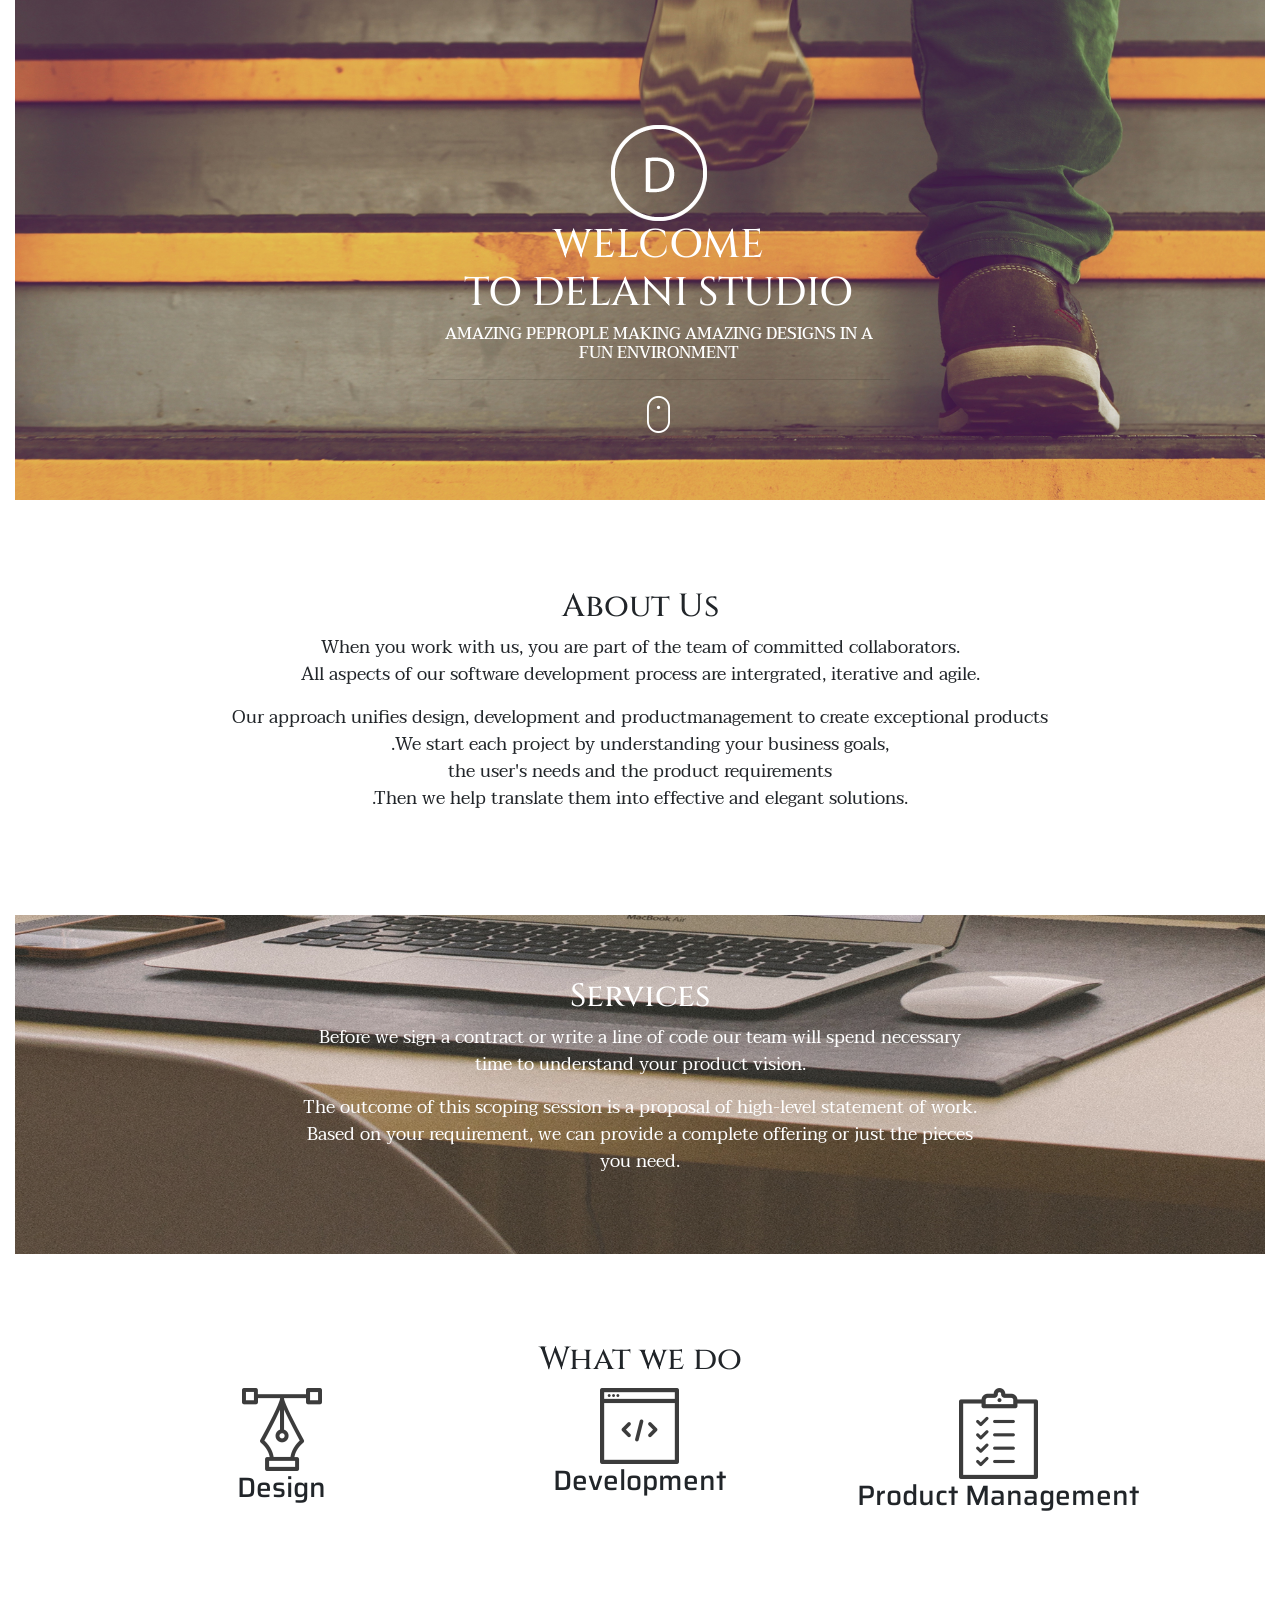
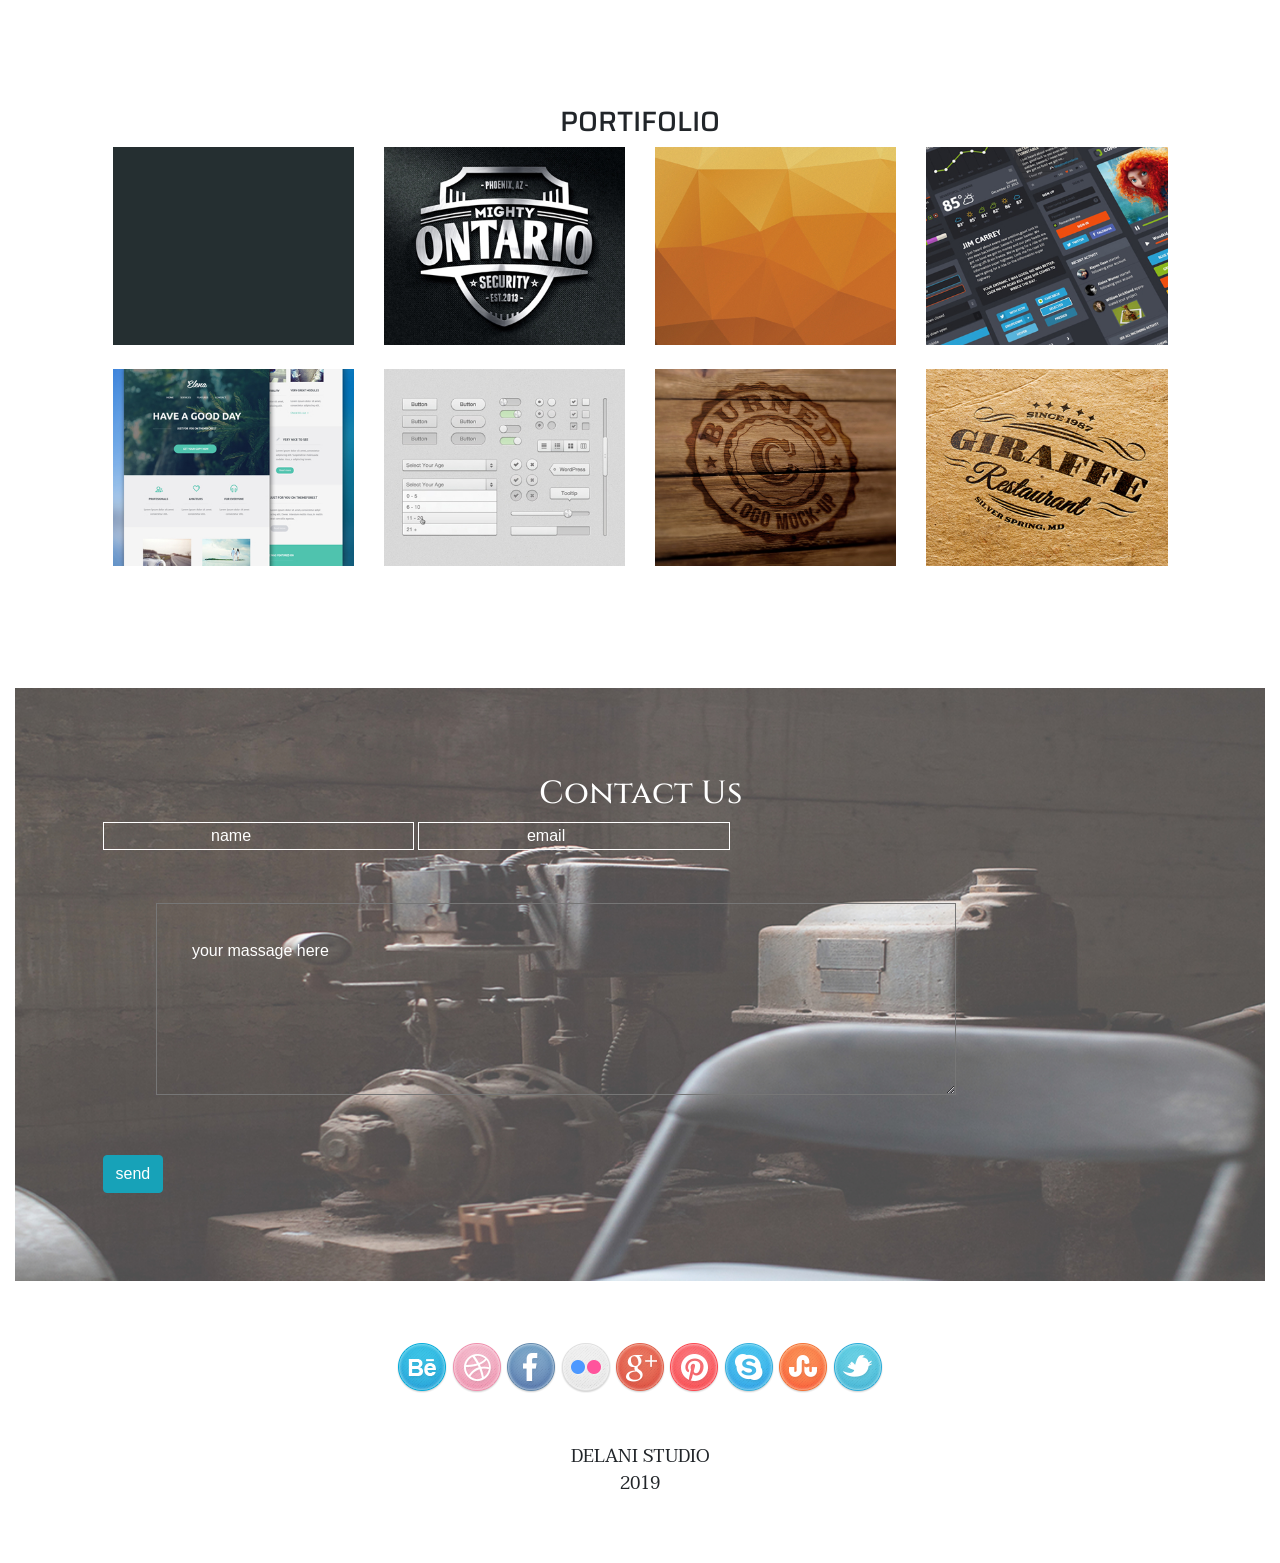
<file: index.html>
<!DOCTYPE html>
<html>

<head>
  <meta charset="utf-8" />
  <meta http-equiv="X-UA-Compatible" content="IE=edge">
  <title>Page Title</title>
  <meta name="viewport" content="width=device-width, initial-scale=1">
  <link rel="stylesheet" type="text/css" media="screen" href="css/styles.css" />
  <link rel="stylesheet" type="text/css" href="css/bootstrap.css">
  <link href="https://fonts.googleapis.com/css?family=Cinzel|Old+Standard+TT|Saira|Taviraj&display=swap"
    rel="stylesheet">
  <script src="https://code.jquery.com/jquery-3.4.1.js" integrity="sha256-WpOohJOqMqqyKL9FccASB9O0KwACQJpFTUBLTYOVvVU="
    crossorigin="anonymous"></script>
</head>

<body>
  <div class="container-fluid">


    <div id="home">
      <div class="landing">

        <img src="./images/logo.png">

        <h1>WELCOME<br>TO DELANI STUDIO</h1>
        <h6>AMAZING PEPROPLE MAKING AMAZING DESIGNS IN A FUN ENVIRONMENT</h6>
        <hr>
        <a href="#about"><img src="./images/mouse_click.png"></a>

      </div>
    </div>
    <div id="about">
      <h2>About Us</h2>
      <p>When you work with us, you are part of the team of committed collaborators.<br>All aspects of our
        software development process are intergrated, iterative and agile.</p>
      <p>Our approach unifies design, development and productmanagement to create exceptional products<br> .We
        start each project by understanding your business goals,<br>the user's needs and the product
        requirements<br>.Then we help translate them into effective and elegant solutions.</p>
    </div>
    <div id="services">
      <h2>Services</h2>
      <P>Before we sign a contract or write a line of code our team will spend necessary<br>time to understand
        your product vision.</p>
      <p>The outcome of this scoping session is a proposal of high-level statement of work.<br> Based on your
        requirement, we can provide a complete offering or just the pieces<br>you need.</P>
    </div>
    <div id="what-we-do">
      <h2>What we do</h2>

      <div class="we-do">

        <div class="col-md-4">


          <img src="./images/do's/design_icon.png" class="img1">
          <h3 id="h3a">Design</h3>

          <div class="para1">
            <p>Our design practice ofeers full range of services including brand ,interaction and visual
              design
              and user expirience testing.</p>
            <p>Throuhgout your project,our designers create and impliment visual desighn and workflows
              ,solicit
              user feedback adn work with you to make sure what gets built is what is needed.</p>
          </div>
        </div>

        <div class="col-md-4">



          <img src="./images/do's/dev_icon.png" class="img2">
          <h3 id="h3b">Development</h3>

          <div class="para2">
            <p>All engineers fluent in the latest enterprise ,mobile and web developmenttechnologies.
            </p>
            <p>They collaborate with your team to write,and improve code on a daily basis, using
              provenpractice
              such as test-driven development and pair programming.</p>
          </div>

        </div>
        <div class="col-md-4">



          <img src="./images/do's/product_icon.png" class="img3">
          <h3 id="h3c">Product Management</h3>

          <div class="para3">
            <p>Planing and development is interactive.Becouse we are constantly<br> coding adn
              testing the
              products we build are<br>always ready to go live </p>
          </div>

        </div>
      </div>

    </div>
    <div id="portfolio">

      <h3>PORTIFOLIO</h3>
      <div class="row">
        <div class="col-md-3">
          <div class="pic1">
            <img src="./images/portfolio/works1.jpg" alt="Avatar" class="image img-fluid">
            <div class="disc1">
              <div class="prjct">ASAYI</div>
            </div>
          </div>
        </div>
        <div class="col-md-3">
          <div class="pic1">
            <img src="./images/portfolio/works2.jpg" alt="Avatar" class="image img-fluid">
            <div class="disc1">
              <div class="prjct">MIGHTY ONTARIO</div>
            </div>
          </div>
        </div>
        <div class="col-md-3">
          <div class="pic1">
            <img src="./images/portfolio/works3.jpg" alt="Avatar" class="image img-fluid">
            <div class="disc1">
              <div class="prjct">TEMBEA KENYA</div>
            </div>
          </div>
        </div>
        <div class="col-md-3">
          <div class="pic1">
            <img src="./images/portfolio/works4.jpg" alt="Avatar" class="image  img-fluid">
            <div class="disc1">
              <div class="prjct">OBINDI</div>
            </div>
          </div>
        </div>
      </div>
      <br>
      <div class="row">
        <div class="col-md-3">
          <div class="pic1">
            <img src="./images/portfolio/work5.jpg" alt="Avatar" class="image  img-fluid">
            <div class="disc1">
              <div class="prjct">GOOD-DAY</div>
            </div>
          </div>
        </div>
        <div class="col-md-3">
          <div class="pic1">
            <img src="./images/portfolio/work6.jpg" alt="Avatar" class="image img-fluid">
            <div class="disc1">
              <div class="prjct">SCROLLER-BAR</div>
            </div>
          </div>
        </div>
        <div class="col-md-3">
          <div class="pic1">
            <img src="./images/portfolio/work7.jpg" alt="Avatar" class="image img-fluid">
            <div class="disc1">
              <div class="prjct">BURNED</div>
            </div>
          </div>
        </div>
        <div class="col-md-3">
          <div class="pic1">
            <img src="./images/portfolio/work8.jpg" alt="Avatar" class="image  img-fluid">
            <div class="disc1">
              <div class="prjct">GIRAFFE</div>
            </div>
          </div>
        </div>
      </div>
    </div>


    <br>

    <div class="contacts">
      <div class="form">
        <h2>Contact Us</h2>
        <form id="contact">
          <input type="text" name="Name" value="name" placeholder="your name..." required="" id="name">
          <input type="email" name="email" value="email" placeholder="your email addres..." required=""><br>
          <div class="textarea"><textarea rows="5" placeholder="your massage here..."
              required="">your massage here</textarea><br></div>
          <input type="submit" class="btn btn-info" value="send">

        </form>
      </div>
    </div>
    <div class="social-icon">

      <img src="./images/social icon/behance (copy).png">
      <img src="./images/social icon/dribble (copy).png">
      <img src="./images/social icon/facebook.png">
      <img src="./images/social icon/flickr.png">
      <img src="./images/social icon/g_plus (copy).png">
      <img src="./images/social icon/pinterest.png">
      <img src="./images/social icon/skype (copy).png">
      <img src="./images/social icon/stumble_upon.png">
      <img src="./images/social icon/twitter.png">

      <div class="foot">
        <p>DELANI STUDIO
          <br>
          2019
        </p>
      </div>
    </div>

  </div>


  <script src="js/scripts.js"></script>
</body>

</html>
</file>
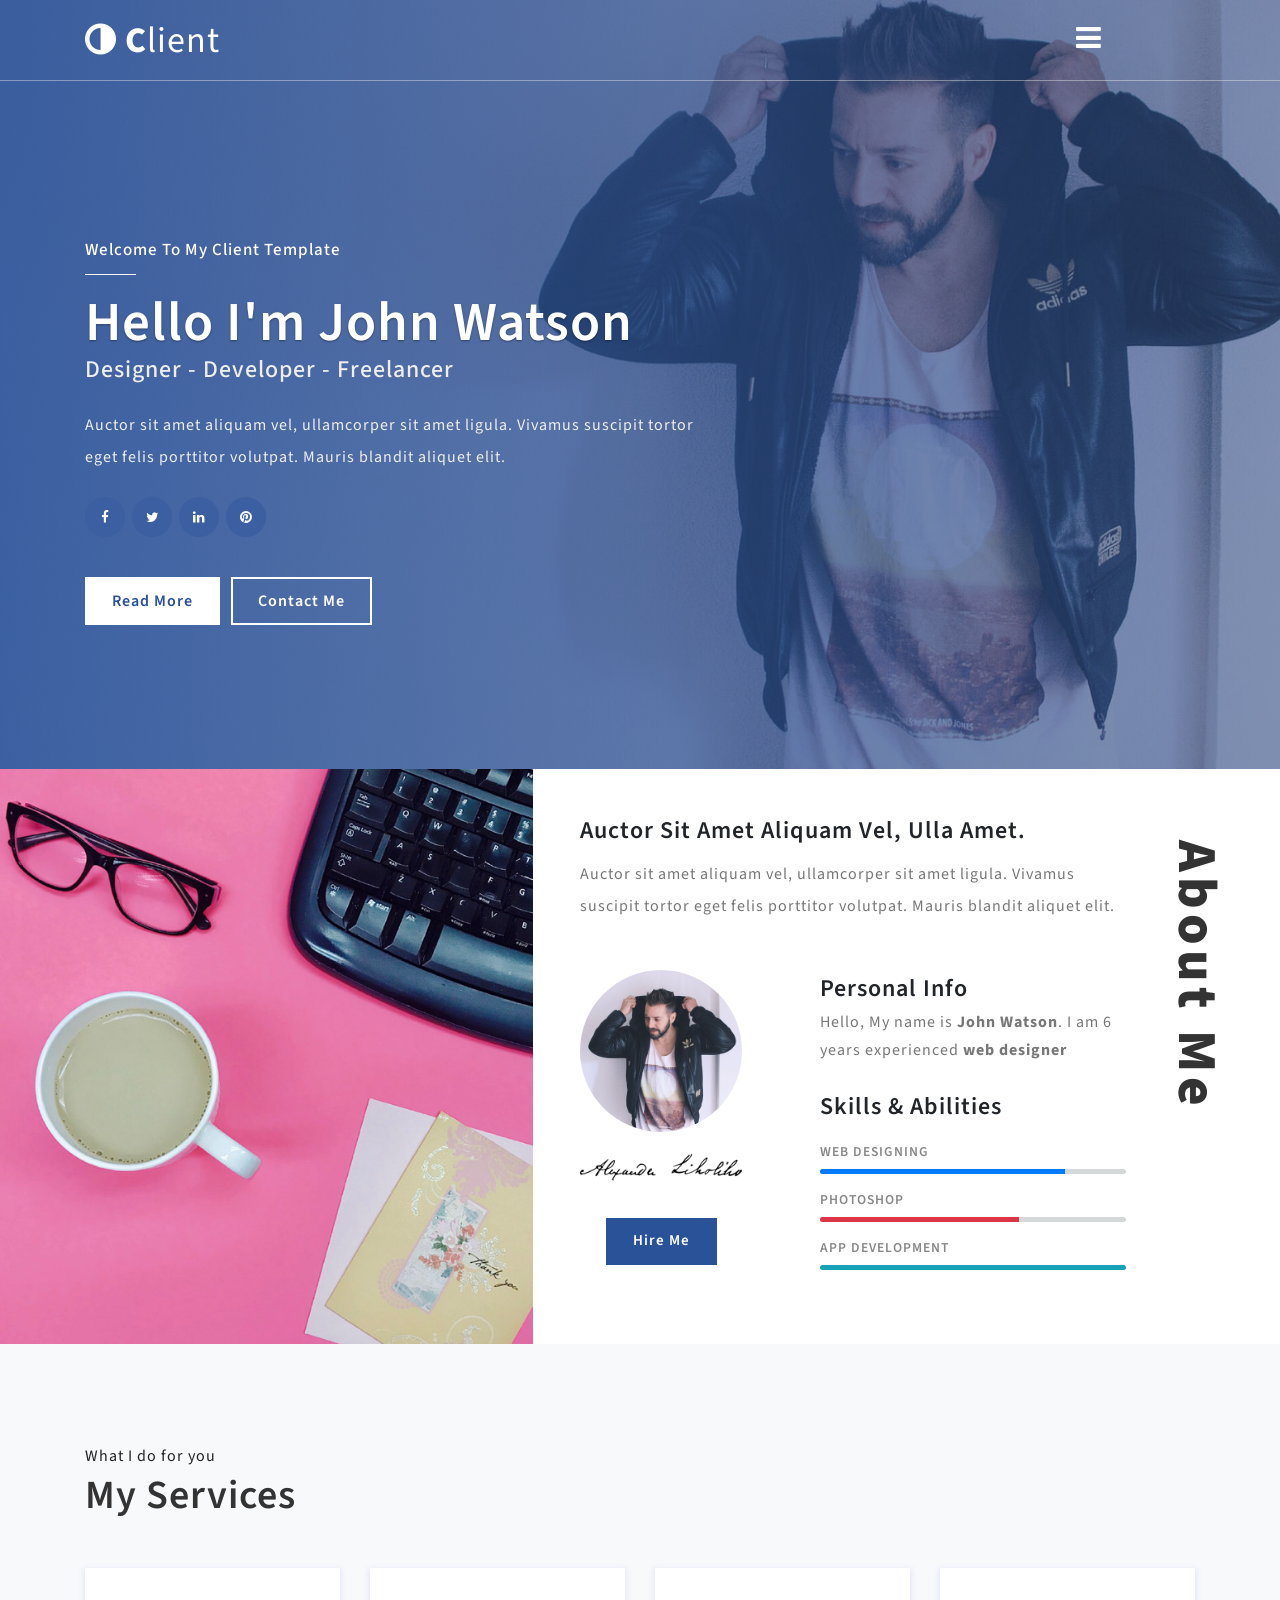
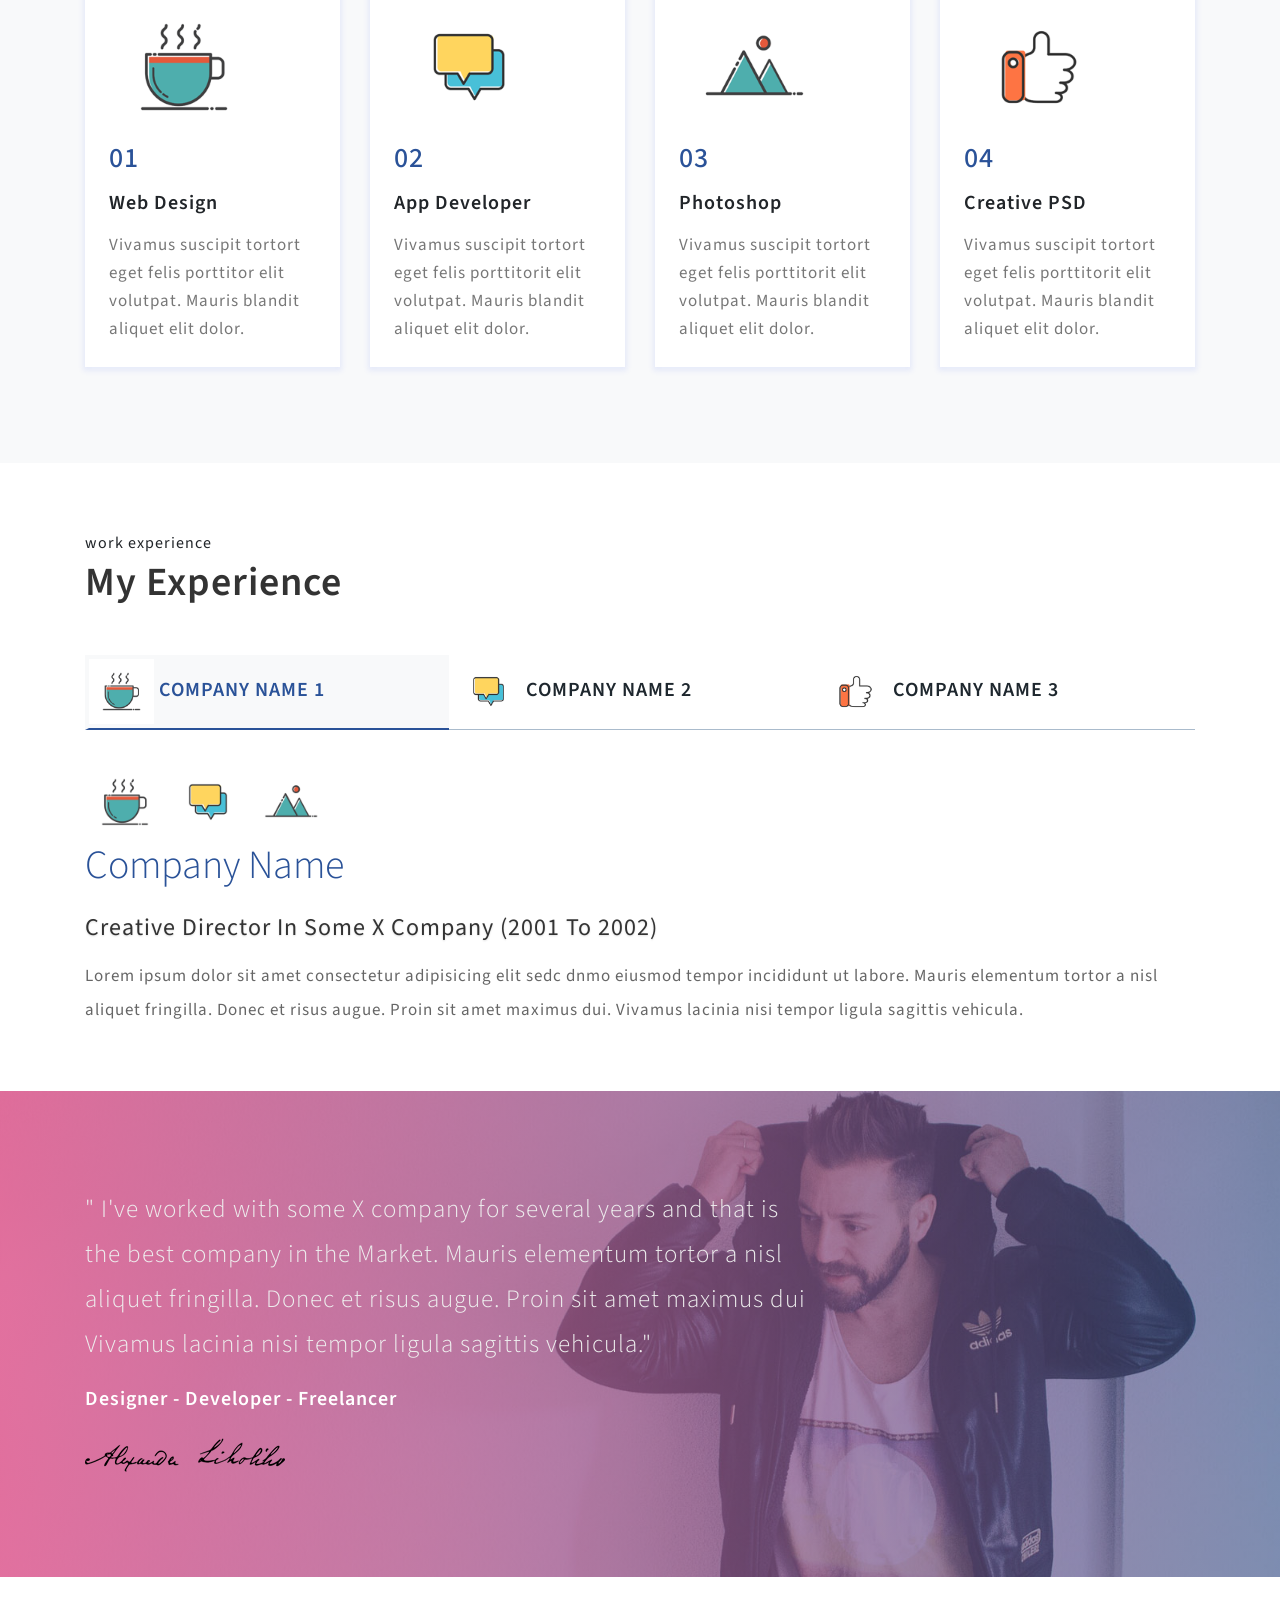
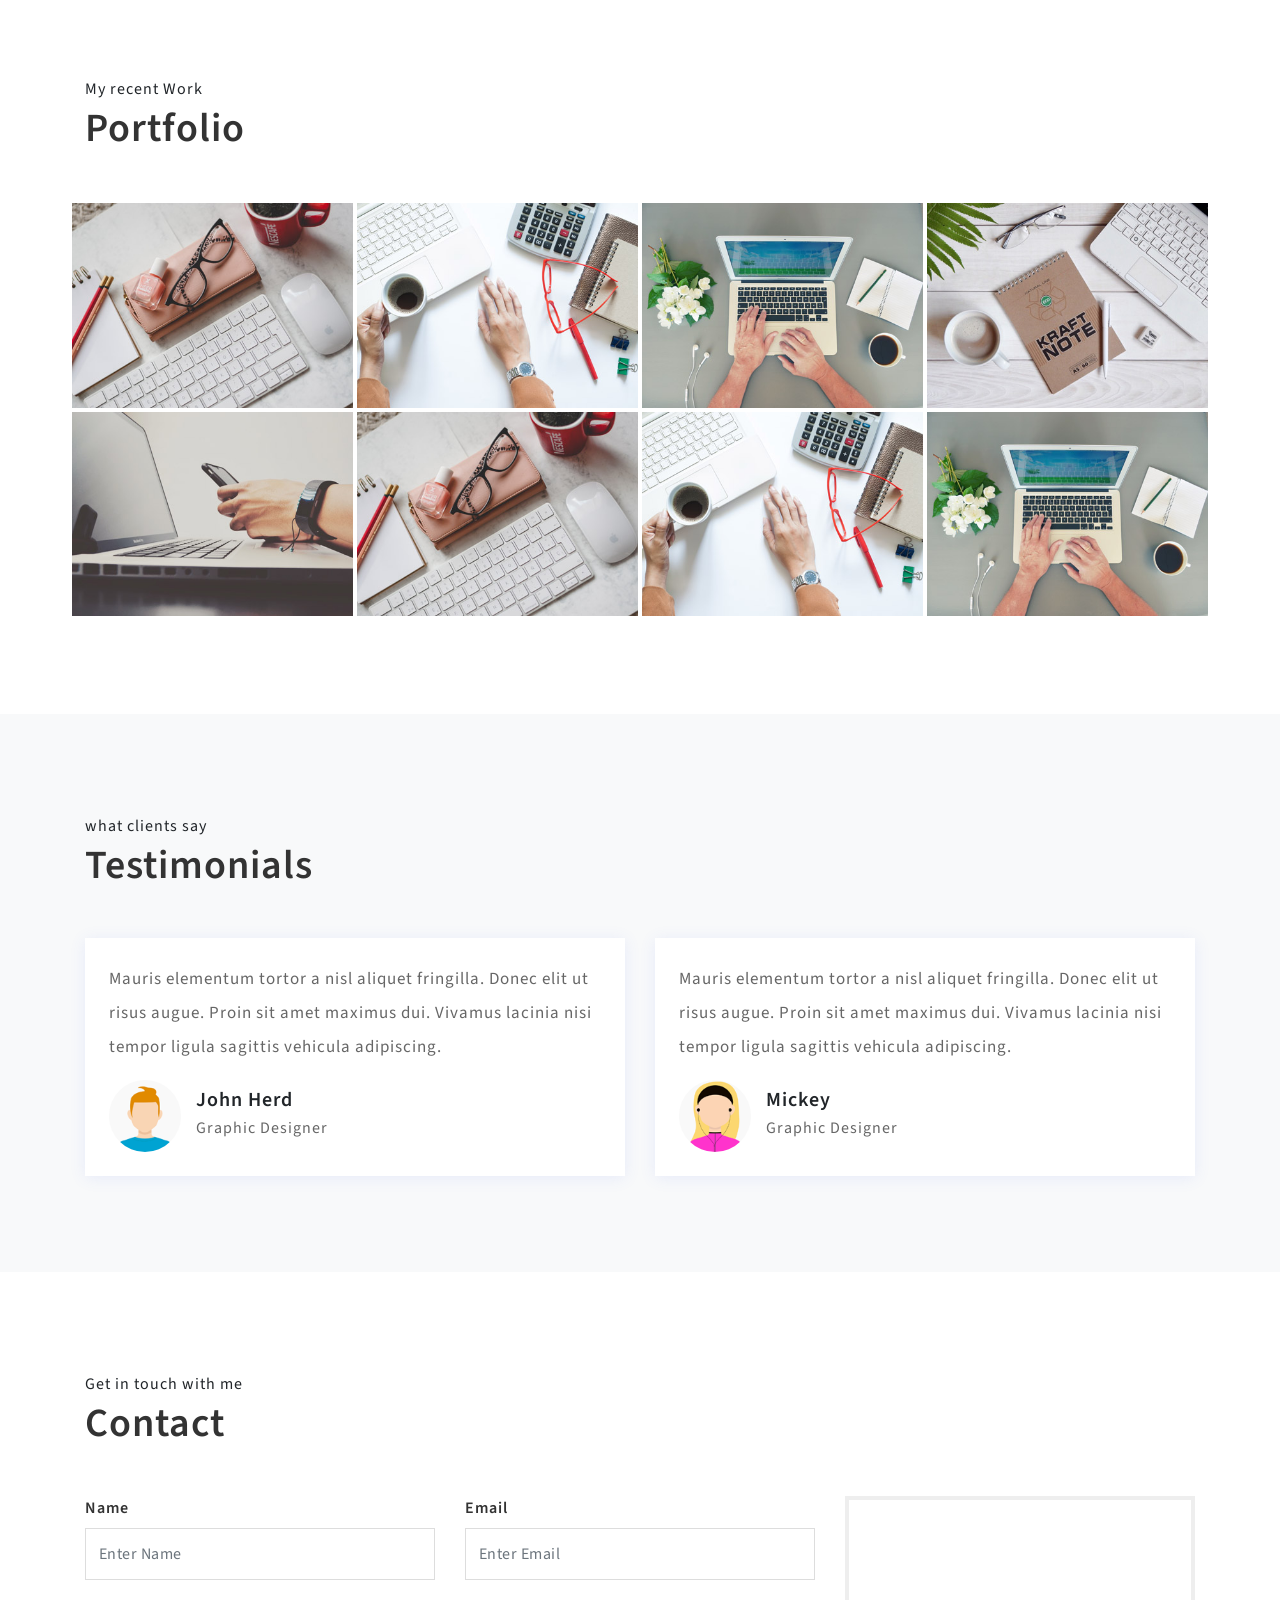
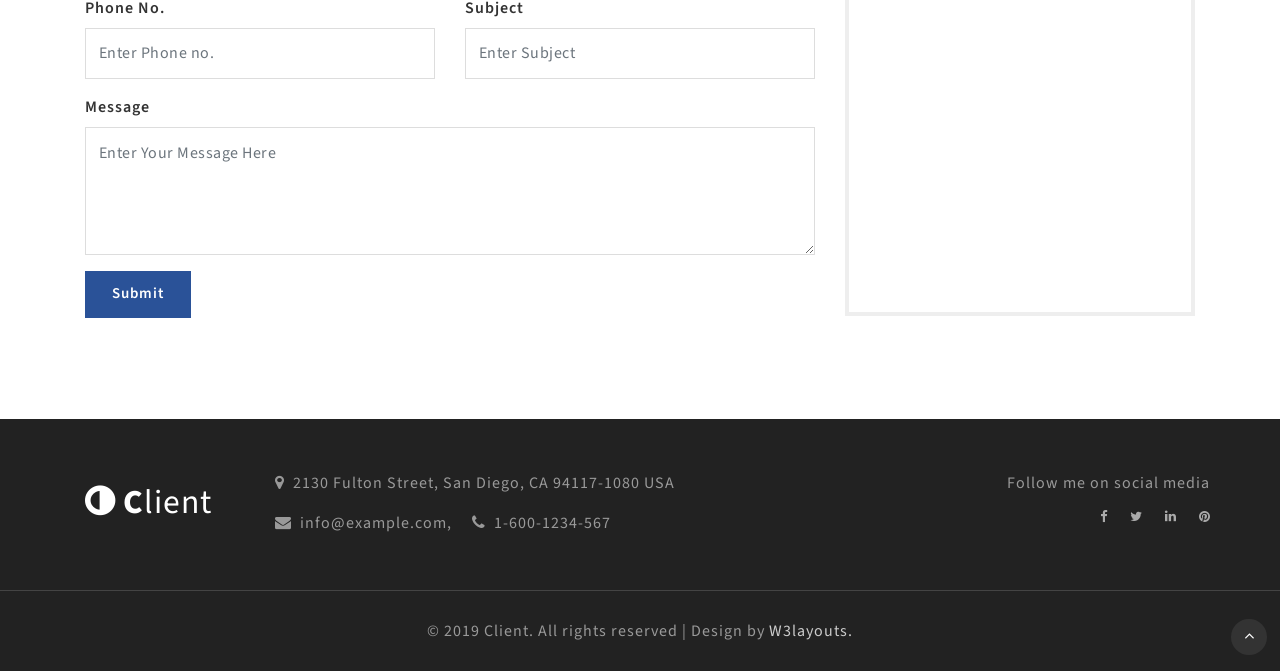
<file: images/social icon/client-web_Free23-03-2019_1616785917/web/index.html>
<!--
author: W3layouts
author URL: http://w3layouts.com
License: Creative Commons Attribution 3.0 Unported
License URL: http://creativecommons.org/licenses/by/3.0/
-->
<!DOCTYPE html>
<html lang="en">
<head>
<title>Client Personal Category Flat Bootstrap Responsive Website Template | Home :: w3layouts</title>
<!-- for-mobile-apps -->
<meta name="viewport" content="width=device-width, initial-scale=1">
<meta http-equiv="Content-Type" content="text/html; charset=utf-8" />
<meta name="keywords" content="Client Responsive web template, Bootstrap Web Templates, Flat Web Templates, Android Compatible web template, 
Smartphone Compatible web template, free webdesigns for Nokia, Samsung, LG, SonyEricsson, Motorola web design" />

    <script>
        addEventListener("load", function () {
            setTimeout(hideURLbar, 0);
        }, false);

        function hideURLbar() {
            window.scrollTo(0, 1);
        }
    </script>
	
	<!-- css files -->
    <link href="css/bootstrap.css" rel='stylesheet' type='text/css' /><!-- bootstrap css -->
    <link href="css/style.css" rel='stylesheet' type='text/css' /><!-- custom css -->
    <link href="css/font-awesome.min.css" rel="stylesheet"><!-- fontawesome css -->
	<!-- //css files -->
	
	<!-- google fonts -->
	<link href="//fonts.googleapis.com/css?family=Source+Sans+Pro:200,200i,300,300i,400,400i,600,600i,700,700i,900,900i&amp;subset=cyrillic,cyrillic-ext,greek,greek-ext,latin-ext,vietnamese" rel="stylesheet">
	<!-- //google fonts -->
	
</head>
<body>

<!-- header -->
<header>
	<nav class="navbar">
		<div class="container">
			<h1 class="wthree-logo">
				<a href="index.html" id="logoLink"><i class="fa fa-adjust"></i> <span>C</span>lient</a>
			</h1>

			<!-- menu -->
			<ul id="menu">
				<li>
					<input id="check02" type="checkbox" name="menu" />
					<label for="check02"><span class="fa fa-bars" aria-hidden="true"></span></label>
					<ul class="submenu">
						<li><a href="index.html" class="active">Home</a></li>
						<li><a href="#about">About Me</a></li>
						<li><a href="#services">Services</a></li>
						<li><a href="#experience">Experience</a></li>
						<li><a href="#portfolio">Portfolio</a></li>
						<li><a href="#testimonials">Testimonials</a></li>
						<li><a href="#contact">Contact Me</a></li>
					</ul>
				</li>
			</ul>
			<!-- //menu -->

		</div>
	</nav>
</header>
<!-- //header -->

<!-- banner -->
<div id="home" class="banner-w3pvt d-flex">
	<div class="container">
		<div class="row">
			<div class="col-lg-7 bnr-txt-w3pvt">
				<div class="bnr-w3pvt-txt mt-sm-5">
					<h6>Welcome to my Client template</h6>
					<h2>Hello <span>I'm John Watson</span></h2>
					<h4>designer - developer - freelancer</h4>
					<p class="mt-4"> Auctor sit amet aliquam vel, ullamcorper sit amet ligula.
						Vivamus suscipit tortor eget felis porttitor volutpat. Mauris blandit aliquet elit.</p>
					<ul class="social_section_1info mt-4">
						<li class="mb-2 facebook"><a href="#"><span class="fa fa-facebook"></span></a></li>
						<li class="mb-2 twitter"><a href="#"><span class="fa fa-twitter"></span></a></li>
						<li class="linkedin"><a href="#"><span class="fa fa-linkedin"></span></a></li>
						<li class="pinterest"><a href="#"><span class="fa fa-pinterest"></span></a></li>
					</ul>
					<a href="#about" class="scroll bnr-btn mr-2">Read more </a>
					<a href="#contact" class="scroll bnr-btn1">Contact Me </a>
				</div>
			</div>
		</div>
	</div>
</div>
<!-- //banner -->
	
<!-- about -->
<section class="about" id="about">
	<div class="container-fluid">
		<div class="row">
			<div class="col-lg-5 p-0">
				<img src="images/about1.jpg" alt="" class="img-fluid" />
			</div>
			<div class="col-lg-6">
				<div class="about-right">
					<h4 class="main">Auctor sit amet aliquam vel, ulla amet.</h4>
					<p>Auctor sit amet aliquam vel, ullamcorper sit amet ligula. Vivamus suscipit tortor eget felis porttitor volutpat. Mauris blandit
					aliquet elit.</p>
					<div class="row mt-sm-5 mt-4 about-right-inner">
						<div class="col-sm-4 col-6 myphoto-sign text-center">
							<img src="images/myphoto.jpg" alt="" class="img-fluid rounded-circle"/>
							<img src="images/signature.png" alt="" class="img-fluid mt-3"/>
							<a href="#contact" class="scroll abt-btn">Hire Me </a>
						</div>
						<div class="col-sm-7 offset-lg-1">
							<h4>Personal Info</h4>
							<p>Hello, My name is <strong>John Watson</strong>. I am 6 years experienced <strong>web designer</strong></p>
							<h4 class="mt-4">Skills & Abilities</h4>
							<div class="progress-one mt-3">
								<h4 class="progress-tittle">Web Designing</h4>
								<div class="progress">
									<div class="progress-bar" role="progressbar" style="width: 80%" aria-valuenow="80" aria-valuemin="0" aria-valuemax="100"></div>
								</div>
							</div>
							<div class="progress-one my-lg-3">
								<h4 class="progress-tittle">Photoshop</h4>
								<div class="progress">
									<div class="progress-bar bg-danger" role="progressbar" style="width: 65%" aria-valuenow="65" aria-valuemin="0" aria-valuemax="100"></div>
								</div>
							</div>
							<div class="progress-one">
								<h4 class="progress-tittle">App Development</h4>
								<div class="progress">
									<div class="progress-bar bg-info" role="progressbar" style="width: 100%" aria-valuenow="100" aria-valuemin="0" aria-valuemax="100"></div>
								</div>
							</div>
						</div>
					</div>
				</div>
			</div>
			<h3 class="position">About Me</h3>
		</div>
    </div>
</section>
<!-- //about -->

<!-- services-->
<section class="services pt-5" id="services">
	<div class="container py-lg-5">
		<p class="paragraph">What I do for you</p>
		<h3 class="heading mb-sm-5 mb-4">My Services</h3>
		<div class="row">
			<div class="col-lg-3 col-sm-6 mb-5">
			   <div class="panel panel-default">
				  <div class="panel-thumbnail">
					<img src="images/s1.png" alt="" class="img-fluid" />
					<h3>01</h3>
					<h4 class="mt-3">Web Design</h4>
					<p class="mt-3">Vivamus suscipit tortort eget felis porttitor elit volutpat. Mauris blandit aliquet elit dolor.</p>
				  </div>
				</div>
			</div>
			<div class="col-lg-3 col-sm-6 mb-5">
			   <div class="panel panel-default">
				  <div class="panel-thumbnail">
					<img src="images/s2.png" alt="" class="img-fluid" />
					<h3>02</h3>
					<h4 class="mt-3">App Developer</h4>
					<p class="mt-3">Vivamus suscipit tortort eget felis porttitorit elit volutpat. Mauris blandit aliquet elit dolor.</p>
				  </div>
				</div>
			</div>
			<div class="col-lg-3 col-sm-6 mb-5">
			   <div class="panel panel-default">
				  <div class="panel-thumbnail">
					<img src="images/s3.png" alt="" class="img-fluid" />
					<h3>03</h3>
					<h4 class="mt-3">Photoshop</h4>
					<p class="mt-3">Vivamus suscipit tortort eget felis porttitorit elit volutpat. Mauris blandit aliquet elit dolor.</p>
				  </div>
				</div>
			</div>
			<div class="col-lg-3 col-sm-6 mb-5">
				<div class="panel panel-default">
				  <div class="panel-thumbnail">
					<img src="images/s4.png" alt="" class="img-fluid" />
					<h3>04</h3>
					<h4 class="mt-3">Creative PSD</h4>
					<p class="mt-3">Vivamus suscipit tortort eget felis porttitorit elit volutpat. Mauris blandit aliquet elit dolor.</p>
				  </div>
				</div>
			</div>
		</div>
	</div>
</section>
<!-- //services -->

<!-- process -->
<section class="experience py-5" id="experience">
	<div class="container py-3">
		<p class="paragraph">work experience</p>
		<h3 class="heading mb-sm-5 mb-4">My Experience</h3>
		<div class="middile-inner-con">
			<div class="tab-main mx-auto">

				<input id="tab1" type="radio" name="tabs" checked>
				<label for="tab1"><img src="images/s1.png" alt="" class="img-fluid" /> Company Name 1</label>

				<input id="tab2" type="radio" name="tabs">
				<label for="tab2"><img src="images/s2.png" alt="" class="img-fluid" /> Company Name 2</label>

				<input id="tab3" type="radio" name="tabs">
				<label for="tab3"><img src="images/s4.png" alt="" class="img-fluid" /> Company Name 3</label>

				<section id="content1">
					<div class="menu-grids">
						<div class="t-in">
							<div class="text-info-sec">
								<div class="service-in text-left">
									<div class="card" >
										<div class="card-body p-0">
										<img src="images/s1.png" alt="" class="img-fluid"/>
										<img src="images/s2.png" alt="" class="img-fluid"/>
										<img src="images/s3.png" alt="" class="img-fluid"/>
											<h3 class="mb-md-4">Company Name</h3>
											<h5 class="my-3 card-title" data-aos="fade-left">Creative Director in some X Company (2001 to 2002)</h5>
											<p class="card-text" data-aos="fade-left">Lorem ipsum dolor sit amet consectetur adipisicing elit sedc dnmo eiusmod tempor
											incididunt ut labore. Mauris elementum tortor a nisl aliquet fringilla. Donec et risus augue. Proin
											sit amet maximus dui. Vivamus lacinia nisi tempor ligula sagittis vehicula.</p>
										</div>
									</div>
								</div>
							</div>
						</div>
					</div>
				</section>

				<section id="content2">
					<div class="menu-grids">
						<div class="t-in">
							<div class="text-info-sec">
								<div class="service-in text-left">
									<div class="card">
										<div class="card-body p-0">
										<img src="images/s2.png" alt="" class="img-fluid" />
										<img src="images/s3.png" alt="" class="img-fluid" />
										<img src="images/s4.png" alt="" class="img-fluid" />
											<h3 class="mb-md-4">Company Name</h3>
											<h5 class="my-3 card-title">UI Developer in some y Company (2002 to 2006)</h5>
											<p class="card-text">Lorem ipsum dolor sit amet consectetur adipisicing elit sedc dnmo eiusmod tempor
											incididunt ut labore. Mauris elementum tortor a nisl aliquet fringilla. Donec et risus augue. Proin
											sit amet maximus dui. Vivamus lacinia nisi tempor ligula sagittis vehicula.</p>
										</div>
									</div>
								</div>
							</div>
						</div>
					</div>
				</section>

				<section id="content3">
					<div class="menu-grids">
						<div class="t-in">
							<div class="text-info-sec">
								<div class="service-in text-left">
									<div class="card">
										<div class="card-body p-0">
											<img src="images/s4.png" alt="" class="img-fluid" />
											<img src="images/s5.png" alt="" class="img-fluid" />
											<img src="images/s6.png" alt="" class="img-fluid" />
											<h3 class="mb-md-4">Company Name</h3>
											<h5 class="my-3 card-title">Mobile App Developer in some z Company (2006 to 2008)</h5>
											<p class="card-text">Lorem ipsum dolor sit amet consectetur adipisicing elit sedc dnmo eiusmod tempor
											incididunt ut labore. Mauris elementum tortor a nisl aliquet fringilla. Donec et risus augue. Proin
											sit amet maximus dui. Vivamus lacinia nisi tempor ligula sagittis vehicula.</p>
										</div>
									</div>
								</div>
							</div>
						</div>
					</div>
				</section>

			</div>
		</div>
	</div>
</section>
<!-- //process -->


<!-- quote -->
<section class="quote py-5">
	<div class="container py-lg-5">
		<div class="row">
			<div class="col-lg-8">
				<h4>" I've worked with some X company for several years and that is the best company in the Market. Mauris elementum tortor a nisl
				aliquet fringilla. Donec et risus augue. Proin sit amet maximus dui Vivamus lacinia nisi tempor ligula sagittis vehicula."</h4>
				<h5>designer - developer - freelancer</h5>
				<img src="images/signature.png" alt="" class="img-fluid"/>
			</div>
		</div>
	</div>
</section>
<!-- //quote -->

<!-- portfolio -->
<section class="portfolio py-5" id="portfolio">
	<div class="container py-lg-5">
		<p class="paragraph">My recent Work</p>
		<h3 class="heading mb-sm-5 mb-4">Portfolio</h3>
		<div class="row">
			<div class="col-lg-3 col-md-4 col-6 p-0">
				<div class="box9">
					<img src="images/portfolio1.jpg" alt="portfolio" class="img-fluid" />
					<div class="box-content">
						<h3 class="title">Portfolio 1</h3>
						<ul class="icon">
							<li><a href="#"><i class="fa fa-search"></i></a></li>
							<li><a href="#"><i class="fa fa-link"></i></a></li>
						</ul>
					</div>
				</div>
			</div>
			<div class="col-lg-3 col-md-4 col-6 p-0">
				<div class="box9">
					<img src="images/portfolio2.jpg" alt="portfolio" class="img-fluid" />
					<div class="box-content">
						<h3 class="title">Portfolio 2</h3>
						<ul class="icon">
							<li><a href="#"><i class="fa fa-search"></i></a></li>
							<li><a href="#"><i class="fa fa-link"></i></a></li>
						</ul>
					</div>
				</div>
			</div>
			<div class="col-lg-3 col-md-4 col-6 p-0">
				<div class="box9">
					<img src="images/portfolio3.jpg" alt="portfolio" class="img-fluid" />
					<div class="box-content">
						<h3 class="title">Portfolio 3</h3>
						<ul class="icon">
							<li><a href="#"><i class="fa fa-search"></i></a></li>
							<li><a href="#"><i class="fa fa-link"></i></a></li>
						</ul>
					</div>
				</div>
			</div>
			<div class="col-lg-3 col-md-4 col-6 p-0">
				<div class="box9">
					<img src="images/portfolio4.jpg" alt="portfolio" class="img-fluid" />
					<div class="box-content">
						<h3 class="title">Portfolio 4</h3>
						<ul class="icon">
							<li><a href="#"><i class="fa fa-search"></i></a></li>
							<li><a href="#"><i class="fa fa-link"></i></a></li>
						</ul>
					</div>
				</div>
			</div>
			<div class="col-lg-3 col-md-4 col-6 p-0">
				<div class="box9">
					<img src="images/portfolio5.jpg" alt="portfolio" class="img-fluid" />
					<div class="box-content">
						<h3 class="title">Portfolio 5</h3>
						<ul class="icon">
							<li><a href="#"><i class="fa fa-search"></i></a></li>
							<li><a href="#"><i class="fa fa-link"></i></a></li>
						</ul>
					</div>
				</div>
			</div>
			<div class="col-lg-3 col-md-4 col-6 p-0">
				<div class="box9">
					<img src="images/portfolio1.jpg" alt="portfolio" class="img-fluid" />
					<div class="box-content">
						<h3 class="title">Portfolio 6</h3>
						<ul class="icon">
							<li><a href="#"><i class="fa fa-search"></i></a></li>
							<li><a href="#"><i class="fa fa-link"></i></a></li>
						</ul>
					</div>
				</div>
			</div>
			
			<div class="col-lg-3 col-md-4 col-6 p-0">
				<div class="box9">
					<img src="images/portfolio2.jpg" alt="portfolio" class="img-fluid" />
					<div class="box-content">
						<h3 class="title">Portfolio 7</h3>
						<ul class="icon">
							<li><a href="#"><i class="fa fa-search"></i></a></li>
							<li><a href="#"><i class="fa fa-link"></i></a></li>
						</ul>
					</div>
				</div>
			</div>
			<div class="col-lg-3 col-md-4 col-6 p-0">
				<div class="box9">
					<img src="images/portfolio3.jpg" alt="portfolio" class="img-fluid" />
					<div class="box-content">
						<h3 class="title">Portfolio 8</h3>
						<ul class="icon">
							<li><a href="#"><i class="fa fa-search"></i></a></li>
							<li><a href="#"><i class="fa fa-link"></i></a></li>
						</ul>
					</div>
				</div>
			</div>
		</div>
	</div>
</section>
<!-- //portfolio -->

<!--clients-->
<section class="client py-5" id="testimonials">
  <div class="container py-lg-5">
		<p class="paragraph">what clients say</p>
		<h3 class="heading mb-sm-5 mb-4">Testimonials</h3>
		  <div class="row client-slider-slide">
			<div class="col-lg-6 col-md-6 w3layouts-txt-says mb-md-0 mb-5">
			  <div class="clients-info-grid">
				<p>Mauris elementum tortor a nisl aliquet fringilla. Donec elit ut risus augue. Proin sit amet maximus dui. Vivamus lacinia nisi tempor
				ligula sagittis vehicula adipiscing. </p>
				<div class="row">
					<div class="col-lg-2 col-3 pr-0 img-position mt-3">
					  <img src="images/t1.png" alt="" class="img-fluid">
					</div >
					<div class=" col-lg-10 col-9 clients-txt-info">
					  <h4 class="mt-4">John Herd</h4>
					  <p>Graphic Designer</p>
					</div>
				  </div>
			  </div>
			</div>
			<div class="col-lg-6 col-md-6 w3layouts-txt-says">
			  <div class="clients-info-grid">
				<p>Mauris elementum tortor a nisl aliquet fringilla. Donec elit ut risus augue. Proin sit amet maximus dui. Vivamus lacinia nisi tempor
				ligula sagittis vehicula adipiscing. </p>
				<div class="row">
					<div class="col-lg-2 col-3 pr-0 img-position mt-3">
					  <img src="images/t2.png" alt="" class="img-fluid">
					</div >
					<div class="col-lg-10 col-9 clients-txt-info">
					  <h4 class="mt-4">Mickey</h4>
					  <p>Graphic Designer</p>
					</div>
				  </div>
			  </div>
			</div>
		  </div>
	</div>
</section>
<!--//clients-->

<!-- Contact -->
<section class="contact py-5" id="contact">
	<div class="container py-lg-5">
		<p class="paragraph">Get in touch with me</p>
		<h3 class="heading mb-sm-5 mb-4">Contact</h3>
		<div class="contact-form">
			<div class="row">
				<div class="col-lg-8">
					<form name="contactform" id="contactform" method="post" action="#" onsubmit="return(validate());" novalidate="novalidate">
						<div class="row">
							<div class="form-group col-md-6 ">
							  <label>Name</label>
							  <input type="text" class="form-control" id="name" placeholder="Enter Name" name="name">
							</div>
							<div class="form-group col-md-6">
							  <label>Email</label>
							  <input type="email" class="form-control" id="email" placeholder="Enter Email" name="email">
							</div>
							<div class="form-group col-md-6">
							  <label>Phone No.</label>
							  <input type="text" class="form-control" id="phone" placeholder="Enter Phone no." name="phone">
							</div>
							<div class="form-group col-md-6">
							  <label>Subject</label>
							  <input type="text" class="form-control" id="subject" placeholder="Enter Subject" name="phone">
							</div>
							<div class="form-group col-12">
							  <label>Message</label>
							  <textarea name="issues" class="form-control" id="iq" placeholder="Enter Your Message Here"></textarea>
							</div>				
							<button type="submit" class="btn btn-default">Submit </button>
						</div>
					</form>
				</div>
				<section class="w3layouts-map col-lg-4 mt-lg-0 mt-5">
					<iframe src="https://www.google.com/maps/embed?pb=!1m18!1m12!1m3!1d3023.9503398796587!2d-73.9940307!3d40.719109700000004!2m3!1f0!2f0!3f0!3m2!1i1024!2i768!4f13.1!3m3!1m2!1s0x89c25a27e2f24131%3A0x64ffc98d24069f02!2sCANADA!5e0!3m2!1sen!2sin!4v1441710758555" allowfullscreen=""></iframe>
				</section>
			</div>
		</div>
	</div>
</section>
<!-- //Contact -->		
		
<!-- footer -->
<footer class="py-lg-5 py-4">
	<div class="container">
		<div class="row">
			<div class="col-lg-2">
				<h3 class="wthree-logo mt-3">
					<a href="index.html" id="logoLink1"><span class="fa fa-adjust"></span> <span>C</span>lient</a>
				</h3>
			</div>
			<div class="col-lg-7 my-lg-0 my-4">
				<p><span class="fa mr-2 fa-map-marker"></span>2130 Fulton Street, San Diego, CA 94117-1080 USA</p>
				<p class="mt-2"><span class="fa mr-2 fa-envelope"></span><a href="mailto:info@example.com">info@example.com</a>, <span class="fa ml-3 mr-2 fa-phone"></span>1-600-1234-567</p>
			</div>
			<div class="col-lg-3 copy-right p-0 text-lg-right">
			
				<p>Follow me on social media</p>
				<ul class="social_section_1info">
					<li class="mb-2 facebook"><a href="#"><span class="fa fa-facebook"></span></a></li>
					<li class="mb-2 twitter"><a href="#"><span class="fa fa-twitter"></span></a></li>
					<li class="linkedin"><a href="#"><span class="fa fa-linkedin"></span></a></li>
					<li class="pinterest"><a href="#"><span class="fa fa-pinterest"></span></a></li>
				</ul>
			</div>
		</div>
	</div>
</footer>
<!-- //footer -->

<!-- copyright -->
<div class="copyright py-3 text-center">
	<div class="container">
		<p class="my-2">© 2019 Client. All rights reserved | Design by
			<a href="http://w3layouts.com"> W3layouts.</a>
		</p>
	</div>
</div>
<!-- copyright -->

<!-- move top -->
<div class="move-top text-right">
	<a href="#home" class="move-top"> 
		<span class="fa fa-angle-up  mb-3" aria-hidden="true"></span>
	</a>
</div>
<!-- move top -->

</body>
</html>
</file>
<file: css/styles.css>
body {
  text-align: center;
}

h1,
h2 {
  font-family: 'Cinzel', serif;
  text-align: center;
}

h6,
p {
  text-align: center;
  font-family: 'Taviraj', serif;
  font-size: large;
  font-weight: 400;
}

h3 {
  text-align: center;
  font-family: 'Saira', sans-serif;
}

.landing {
  position: absolute;
  text-align: center;
  margin-left: 23%;
  padding-right: 30%;
}

#home {
  color: white;
  width: 100%;
  height: 500px;
  background-image: url(../images/background/h_img.jpg);
  background-position: center;
  background-repeat: no-repeat;
  background-size: cover;
  position: relative;
  padding: 10%;
}

#services {
  color: white;
  width: 100%;
  background-image: url(../images/background/s_image.jpg);
  background-position: center;
  background-repeat: no-repeat;
  background-size: cover;
  position: relative;
  padding: 5%;
  opacity: 0.9;
}

.contacts {
  color: white;
  width: 100%;
  background-image: url(../images/background/c_image.jpg);
  background-position: center;
  background-repeat: no-repeat;
  background-size: cover;
  position: relative;
  padding: 7%;
}

#about {
  text-align: center;
  padding: 7%;
}

#what-we-do {
  text-align: center;
  padding: 7%;
}

.we-do {
  display: flex;
}

.do {
  text-align: center;
}

input {
  text-decoration: none;
  border: 1px solid white;
  background-color: transparent;
  padding-left: 10%;
  margin-right: 10%;
  color: white;
  column-gap: 5%;
}

.textarea,
textarea {
  color: white;
  background-color: transparent;
  width: 800px;
  padding: 5%;
}

.social-icon {
  text-align: center;
  padding-top: 5%;
}

.foot {
  padding: 4%;
  text-align: center;
}

.img1 {
  position: relative;
}

.para1,
.para2,
.para3 {
  display: none;
}

.icon {
  text-align: center;
}

.prjct {
  opacity: 0.6;
  position: absolute;
  box-sizing: border-box;
  border: 7px solid black;
  width: 90%;
  height: 100%;
  color:red;
  display: none;
  top: 1px;
  z-index: 2;
  padding: 10%;
  
}

.prjct:hover {
  opacity: 0.2;
  filter: Alpha(opacity=50);
  
}

.disc1:hover .prjct {
  opacity: 0.7;
  display: inline;
  background-color:white;
  text-align: center;
  font-weight: bold;
  font-size: 30px
  
}

#portfolio {
  margin: 10px;
  padding: 7%;
}
</file>
<file: images/social icon/client-web_Free23-03-2019_1616785917/web/css/style.css>
/*--
Author: W3layouts
Author URL: http://w3layouts.com
License: Creative Commons Attribution 3.0 Unported
License URL: http://creativecommons.org/licenses/by/3.0/
--*/
html,
body {
    margin: 0;
    font-size: 100%;
    background: #fff;
	font-family: 'Source Sans Pro', sans-serif;
}

body a {
    text-decoration: none;
    transition: 0.5s all;
    -webkit-transition: 0.5s all;
    -moz-transition: 0.5s all;
    -o-transition: 0.5s all;
    -ms-transition: 0.5s all;

}
html {
  scroll-behavior: smooth;
}
body img {
    max-width: 100%;
}

a:hover {
    text-decoration: none;
}

input[type="button"],
input[type="submit"],
input[type="text"],
input[type="email"],
input[type="search"] {
    transition: 0.5s all;
    -webkit-transition: 0.5s all;
    -moz-transition: 0.5s all;
    -o-transition: 0.5s all;
    -ms-transition: 0.5s all;
}

h1,
h2,
h3,
h4,
h5,
h6 {
    margin: 0;
    letter-spacing: 1px;
}

p {
    margin: 0;
    line-height: 2em;
    letter-spacing: 1px;
}

ul {
    margin: 0;
    padding: 0;
    list-style-type: none;
}

/*--/navbar--*/
header {
    position: absolute;
    width: 100%;
    z-index: 9;
}

/* menu */
ul#menu {
    position: absolute;
    /* top: 2%; */
    /* width: 3em; */
    /* height: 3em; */
    margin: 0;
    /* background: rgba(21, 30, 37, 0.32); */
    color: #fff;
    z-index: 99;
    right: 14%;
    font-size: 29px;
}

ul#menu>li {
    float: left;
    list-style-type: none;
    position: relative;
    width: 100%;
}

ul#menu label {
    position: relative;
    display: block;
    transition: background 0.3s;
    cursor: pointer;
    text-align: center;
    margin: 0;
}

ul#menu label span {
    line-height: 1em;
}

ul#menu input {
    display: none
}

/*show the second levele menu of the selected voice*/

ul#menu input:checked~ul.submenu {
    max-height: 360px;
    transition: max-height 0.5s ease-in;
}

/*style for the second level menu*/

ul.submenu {
    max-height: 0;
    padding: 0;
    overflow: hidden;
    list-style-type: none;
    background: #f7f7f7;
    transition: max-height 0.5s ease-out;
    position: absolute;
    min-width: 8em;
    right: 0;
    border-radius: 4px;
    -webkit-border-radius: 4px;
    -o-border-radius: 4px;
    -ms-border-radius: 4px;
    -moz-border-radius: 4px;
    box-shadow: 0 1px 8px rgba(20, 21, 21, 0.37);
    -webkit-box-shadow: 0 1px 8px rgba(20, 21, 21, 0.37);
    -moz-box-shadow: 0 1px 8px rgba(20, 21, 21, 0.37);
}

ul.submenu li a {
    display: block;
    padding: 9px;
    color: #000;
    text-align: center;
	text-transform: uppercase;
    color: #3b5fa1;
    letter-spacing: 1px;
    font-size: 16px;
    font-weight: 600;
}

ul.submenu li a:hover,
ul.submenu li a.active {
    color: #2a5298;
}

/* //menu */
.navbar {
	padding: 1em 2em;
	border-bottom: 1px solid rgba(243, 242, 242, 0.41);
}

h1.wthree-logo a {
	text-transform: capitalize;
	font-size: 0.9em;
	font-weight: 400;
	color: #fff;
}

h1.wthree-logo a span {
	font-weight: 800;
}

a.scroll.bnr-btn{
    background: #fff;
    border: 2px solid #fff;
    text-transform: capitalize;
    color: #2a5298;
    padding: 10px 25px;
    display: inline-block;
    margin-top: 2em;
    letter-spacing: 1px;
    font-size: 16px;
    font-weight: 600;
}
a.scroll.bnr-btn1 {
    background: transparent;
    border: 2px solid #fff;
    text-transform: capitalize;
    color: #fff;
    padding: 10px 25px;
    display: inline-block;
    margin-top: 2em;
    letter-spacing: 1px;
    font-size: 16px;
    font-weight: 600;
}

a.scroll.bnr-btn i{
    vertical-align: middle;
}


.bnr-w3pvt-txt {
	margin-left: 0em;
}

/* banner */

.banner-w3pvt {
	background: url(../images/banner.jpg) no-repeat center;
	background-size: cover;
	position: relative;
}

.bnr-txt-w3pvt {
    margin: 12em 0 9em;
}
.banner-w3pvt:before {
	content: '';
	position: absolute;
	width: 100%;
	height: 100%;
	top: 0;
	left: 0;
	background: rgba(0, 0, 0, 0.5);
	background-size: cover;
	opacity: 0.9;
	background: #1e3c72;  /* fallback for old browsers */
	background: -webkit-linear-gradient(to right, #2a5298, rgba(30, 60, 114, 0.59));  /* Chrome 10-25, Safari 5.1-6 */
	background: linear-gradient(to right, #2a5298, rgba(30, 60, 114, 0.59)); /* W3C, IE 10+/ Edge, Firefox 16+, Chrome 26+, Opera 12+, Safari 7+ */

}
.bnr-w3pvt-txt h2 {
    font-size: 60px;
    font-weight: 600;
    color: #fff;
	text-shadow: 0 1px 2px rgba(0, 0, 0, 0.37);
}
.bnr-w3pvt-txt p {
    color: #eee;
}

.bnr-w3pvt-txt h6 {
    font-size: 17px;
    color: #fff;
    margin-bottom: 30px;
    position: relative;
    text-transform: capitalize;
}

.bnr-w3pvt-txt h6:after {
    position: absolute;
    content: '';
    width: 8%;
	height: 1px;
    background: #fff;
    left: 0;
	bottom: -70%
}
.bnr-w3pvt-txt h2 span{
}
.bnr-w3pvt-txt h4 {
    text-transform: capitalize;
    color: #eee;
    letter-spacing: 1px;
    font-size: 26px;
}
ul.social_section_1info li {
    display: inline-block;
}
ul.social_section_1info a {
    margin-right: 4px;
    width: 40px;
    height: 40px;
    display: block;
    background: #3b5fa1;
    text-align: center;
    line-height: 40px;
    border-radius: 50%;
    -webkit-border-radius: 50%;
    -moz-border-radius: 50%;
    -ms-border-radius: 50%;
    -o-border-radius: 50%;
}
ul.social_section_1info a span.fa {
    color: #fff;
    font-size: 13.5px;
    line-height: 40px;
}
/* //banner */

/*-- about --*/

.about{
	position: relative;
}
h3.position {
    position: absolute;
    font-size: 60px;
    font-weight: 800;
    letter-spacing: 5px;
    transform: rotate(90deg);
    right: -2%;
    top: 30%;
    color: #333;
}
.about-right h4.main {
    font-size: 24px;
    text-transform: capitalize;
    font-weight: 600;
    margin: 1em 0;
}
.about-right {
    padding: 3em;
}
.about-right p {
    font-size: 16px;
    color: #777;
}
a.abt-btn {
    background: #2a5298;
    border: 2px solid #2a5298;
    text-transform: capitalize;
    color: #fff;
    padding: 10px 25px;
    display: inline-block;
    margin-top: 2em;
    letter-spacing: 1px;
    font-size: 15px;
    font-weight: 600;
}
.about-right-inner h4 {
    font-size: 24px;
    text-transform: capitalize;
    font-weight: 600;
    line-height: 38px;
}
.about-right-inner p {
    line-height: 28px;
}
.progress-one .progress {
    height: 0.3rem;
}
.progress {
    font-size: 0.75em;
    line-height: 8em;
    text-align: center;
    background-color: #d6d9da;
    border-radius: 0.25rem;
    margin-bottom: 1em;
}
.about-right-inner h4.progress-tittle {
    color: #888;
    font-size: 0.85em;
    text-transform: uppercase;
    margin-bottom: .5em;
    letter-spacing: 1px;
    line-height: inherit;
}

/*-- //about --*/

/*-- services --*/
.services{
	background: #f8f9fa;
}
.panel-thumbnail p {
    font-size: 17px;
    color: #777;
    line-height: 28px;
}
.panel-thumbnail h4 {
    font-size: 20px;
    text-transform: capitalize;
    font-weight: 600;
}
.panel-thumbnail h3 {
    color: #2a5298;
}
.panel-thumbnail img {
    width: 150px;
}
.panel.panel-default {
    box-shadow: 0px 2px 5px 2px rgba(76, 110, 245, .1);
	background: #fff;
    padding: 1.5em;
}
h3.heading {
    font-size: 40px;
    font-weight: 600;
	color: #333;
}
/*-- //services --*/


/*--/tabs --*/

.tech-btm h5 {
	font-size: 0.9em;
	line-height: 1.4em;
	font-weight: 600;
}

.menu-img-info h5 {
	font-size: 1.8em;
	color: #7b7d80;
	text-shadow: 0 1px 2px rgba(0, 0, 0, 0.37);
	line-height: 1.4em;
}

p.sub-meta {
	color: #1cbbb4;
	font-size: 1.2em;
	font-weight: 600;
}

.text-info-sec p {
	color: #666;
	font-size: 17px;
}

.text-info-sec h3 {
    font-size: 2.5em;
    color: #2a5298;
    font-weight: 300;
    text-transform: capitalize;
    letter-spacing: 0;
}
.text-info-sec h5 {
	font-size: 1.4em;
	color: #333;
	text-shadow: 0 1px 2px rgba(18, 18, 19, 0.13);
	font-weight: 600;
	text-transform: uppercase;
}
.text-info-sec i {
    color: #333;
    font-size: 50px;
}
.card {
    border: none;
}
.tab-main img {
    width: 65px;
}
.tab-main .card img {
    width: 80px;
}
.middile-inner-con h5 {
    font-size: 24px;
    text-transform: capitalize;
    font-weight: 400;
    color: #333;
}
.tab-main section {
    display: none;
    padding: 2em 0 0;
    border-top: 1px solid #abc;
}

.tab-main input {
    display: none;
}

.tab-main label {
    display: inline-block;
    margin: 0 0 -1px;
    width: 32.8%;
    text-align: left;
    color: #1e272e;
    padding: 0.2em 0em;
    letter-spacing: 1px;
    background: bottom;
    font-size: 20px;
    border-left: 4px solid transparent;
    font-weight: 600;
    text-transform: uppercase;
}

.tab-main span {
    margin-right: 0.5em;
}

.tab-main label:before {
    font-family: fontawesome;
    font-weight: normal;
    margin-right: 10px;
    opacity: 0;
}

.tab-main label:hover {
    cursor: pointer;
}

.tab-main input:checked + label {
    border-bottom: 1px solid #fff;
    color: #2a5298;
    border-bottom: 2px solid;
    background: #f8f9fa;
    font-size: 20px;
    padding: 0.2em 0em;
    font-weight: 600;
    text-transform: uppercase;
}

.tab-main #tab1:checked ~ #content1,
.tab-main #tab2:checked ~ #content2,
.tab-main #tab3:checked ~ #content3,
.tab-main #tab4:checked ~ #content4 {
    display: block;
}

@media screen and (max-width: 800px) {
    .tab-main label:before {
        margin: 0;
        font-size: 18px;
    }
}

@media screen and (max-width: 500px) {
    .tab-main label {
        padding: 15px;
    }
}

/*--//tabs--*/

/*-- gallery --*/

/*********************** Demo - 9 *******************/
.box9 .box-content,.box9 .icon li,.box9 img{transition:all .35s ease 0s}
.box9 .icon,.box9 .title{width:100%;font-size:22px}
.box9{background:#fff;text-align:center;position:relative;padding: 2px}
.box9 img{width:100%;height:auto}
.box9:hover img{opacity:.5}
.box9 .box-content{padding:30px 10px 30px 0;background:rgba(0,0,0,.65);position:absolute;top:0;left:0;bottom:0;right:0;opacity:0}
.box9:hover .box-content{top:10px;left:10px;bottom:10px;right:10px;opacity:1}
.box9 .title{color:#fff;line-height:17px;margin:5px 0;position:absolute;bottom:55%}
.box10 .icon li a,.box9 .icon li a{line-height:38px;border-radius:50%}
.box9 .icon{list-style:none;padding:0;margin:0;position:absolute;top:50%}
.box9 .icon li{display:inline-block;opacity:0;transform:translateY(40px)}
.box9:hover .icon li{opacity:1;transform:translateY(0)}
.box9:hover .icon li:first-child{transition-delay:.1s}
.box9:hover .icon li:nth-child(2){transition-delay:.2s}
.box9 .icon li a{display:block;width:38px;height:38px;background:#f39c12;font-size:15px;color:#fff;margin-right:5px;transition:all .35s ease 0s;-webkit-transition:all .35s ease 0s}
.box9 .icon a:hover{background:#fff;color:#f39c12;}
@media only screen and (max-width:990px){}
}
p.paragraph {
    color: #888;
    font-size: 16px;
    text-transform: capitalize;
	position: relative;
    margin-left: 60px;
}
p.paragraph:after {
    position: absolute;
    content: '';
    width: 50px;
    height: 2px;
    background: #888;
    left: -60px;
    top: 50%;
}
/*-- //gallery --*/

/*-- quote --*/
.quote{
    background: url(../images/banner.jpg) 0px 0px;
    background-size: cover;
    position: relative;
}

.quote:before {
	content: '';
	position: absolute;
	width: 100%;
	height: 100%;
	top: 0;
	left: 0;
	background: rgba(0, 0, 0, 0.5);
	background-size: cover;
	opacity: 0.9;
	background: #1e3c72;  /* fallback for old browsers */
	background: -webkit-linear-gradient(to right, #e36596, rgba(30, 60, 114, 0.59));  /* Chrome 10-25, Safari 5.1-6 */
	background: linear-gradient(to right, #e36596, rgba(30, 60, 114, 0.59)); /* W3C, IE 10+/ Edge, Firefox 16+, Chrome 26+, Opera 12+, Safari 7+ */

}
.quote h4 {
    font-size: 25px;
    color: #eee;
    line-height: 45px;
    font-weight: 300;
}
.quote h5 {
    text-transform: capitalize;
    color: #fff;
    letter-spacing: 1px;
    font-size: 20px;
    margin: 20px 0;
    font-weight: 600;
}

/*-- quote --*/


/*-- clients --*/
.client{
	background: #f8f9fa;
}
.clients-info-grid p{
    color: #666;
    font-size: 17px;
}
.clients-txt-info p{
    font-size: 16px;
}
.clients-info-grid h4{
    font-size: 20px;
    text-transform: capitalize;
    font-weight: 600;
}
.clients-info-grid {
    background: #fff;
    padding: 1.5em;
	box-shadow: 0px 2px 15px 0px rgba(76, 110, 245, .1);
}
.img-position img {
	border-radius: 50%;
    width: 100px;
}
/*-- //clients --*/

/*-- contact --*/
.contact-form label {
    font-weight: 600;
    letter-spacing: 1px;
    color: #333;
}
.contact-form .form-control {
    padding: 0.8rem;
    color: #495057;
    border: 1px solid #ddd;
    border-radius: 0rem;
    letter-spacing: .5px;
    font-size: 16px;
}
.contact-form textarea {
    overflow: auto;
    resize: vertical;
    height: 8em;
}
.contact-form button.btn.btn-default {
    background: #2a5298;
    border: 2px solid #2a5298;
    text-transform: capitalize;
    color: #fff;
    padding: 10px 25px;
    display: inline-block;
    letter-spacing: 1px;
    font-size: 15px;
    font-weight: 600;
    border-radius: 0rem;
    margin-left: 1em;
}

.w3layouts-map iframe {
    width: 100%;
    min-height: 420px;
    padding: 10px;
    border: 4px solid #eee;
}

/*-- //contact --*/


/*-- footer --*/

footer {
    background: #222;
}
.copyright {
    background: #222;
    border-top: 1px solid #444;
}
footer p ,footer p a,.copyright p{
    color: #999;
}
.copyright p a{
    color: #ccc;
}
footer ul.social_section_1info a {
    background: none;
    margin: 0;
    line-height: initial;
    width: auto;
    height: auto;
    font-size: 13px;
    margin-left: 20px;
}
footer ul.social_section_1info a span.fa{
    color: #aaa;
    line-height: 35px;
    font-size: 13px;
}
h3.wthree-logo a {
    text-transform: capitalize;
    font-size: 1.2em;
    font-weight: 400;
    color: #fff;
}
h3.wthree-logo a span {
    font-weight: 800;
}
/*-- //footer --*/

/*-- move top --*/
.move-top {
    position: relative;
}

a.move-top {
    text-align: center;
    position: absolute;
    right: 1%;
    bottom: 0%;
}

a.move-top span{
    color: #fff;
    width: 36px;
    height: 36px;
    border: transparent;
    line-height: 2em;
    background: #333;
    border-radius: 50px;
    -webkit-border-radius: 50px;
    -o-border-radius: 50px;
    -moz-border-radius: 50px;
    -ms-border-radius: 50px;
}

/*-- //move top --*/


/*-- responsive design --*/

@media(max-width:1440px) {
    
}
@media(max-width:1280px) {
    .about-right h4.main {
		margin: 0em 0 .5em;
	}
	.bnr-w3pvt-txt h2 {
		font-size: 55px;
	}
	.bnr-w3pvt-txt h4 {
		font-size: 24px;
	}
	.about-right {
		padding: 3em 2em;
	}
	h3.position {
		font-size: 55px;
		right: -4%;
	}
}
@media(max-width:1080px) {
	.text-info-sec h3 {
		font-size: 2.3em;
	}
	.middile-inner-con h5 {
		font-size: 22px;
	}
	.quote h4 {
		font-size: 21px;
	}
}
@media(max-width:1024px) {
    .bnr-w3pvt-txt h2 {
		font-size: 50px;
	}
	.bnr-w3pvt-txt h4 {
		font-size: 21px;
	}
	.bnr-w3pvt-txt p {
		font-size: 15px;
	}
	.bnr-txt-w3pvt {
		margin: 10em 0 8em;
	}
	.about-right h4.main {
		font-size: 22px;
		letter-spacing: 0px;
	}
	.about-right {
		padding: 3em 0em 3em 2em;
	}
	h3.position {
		font-size: 50px;
		right: -6%;
	}
	.about-right-inner h4 {
		font-size: 21px;
		letter-spacing: 0px;
	}
}
@media(max-width:991px) {
    h3.position {
		font-size: 50px;
		right: 0%;
	}
	.tab-main img {
		width: 50px;
	}
	.tab-main label,.tab-main input:checked + label {
		font-size: 16px;
	}
	.text-info-sec p {
		font-size: 16px;
	}
	.clients-info-grid p {
		font-size: 16px;
	}
	footer {
		text-align: center;
	}
	.w3layouts-map iframe {
		min-height: 380px;
	}
}
@media(max-width:800px) {
    h3.position {
		right: -5%;
		top: 20%;
	}
}
@media(max-width:768px) {
    .bnr-w3pvt-txt h2 {
		font-size: 45px;
	}
	.bnr-txt-w3pvt {
		margin: 9em 0 6em;
	}
	a.scroll.bnr-btn,a.scroll.bnr-btn1 {
		font-size: 15px;
	}
	h3.position {
		right: -9%;
		top: 20%;
	}
}
@media(max-width:736px) {
    .about .col-lg-5 img {
		width: 80%;
	}
	.panel-thumbnail img {
		width: 100px;
	}
	.tab-main label img {
		display: block;
		margin: auto;
		text-align:center;
	}
	.middile-inner-con h5 {
		font-size: 20px;
		letter-spacing: 0px;
	}
	.text-info-sec h3 {
		font-size: 2em;
	}
	.clients-info-grid h4 {
		font-size: 18px;
		letter-spacing: 0px;
	}
	h3.heading {
		font-size: 35px;
	}
	h1.wthree-logo a {
		font-size: 0.8em;
	}
	h3.wthree-logo a {
		font-size: 1.1em;
	}
	.w3layouts-map iframe {
		min-height: 350px;
	}
}
@media(max-width:667px) {
    .bnr-txt-w3pvt {
		margin: 8em 0 5em;
	}
	.bnr-w3pvt-txt h2 {
		font-size: 40px;
	}
	.bnr-w3pvt-txt h4 {
		font-size: 19px;
	}
	a.scroll.bnr-btn, a.scroll.bnr-btn1 {
		margin-top: 1em;
	}
	.w3layouts-map iframe {
		min-height: 300px;
	}
}
@media(max-width:600px) {
	.quote {
		background: url(../images/banner.jpg) center;
		background-size: cover;
	}
}
@media(max-width:568px) {
    .navbar {
		padding: 1em 1em;
	}
	ul#menu {
		right: 8%;
	}
	.bnr-txt-w3pvt {
		margin: 9em 0 4em;
	}
	.bnr-w3pvt-txt h6 {
		margin-bottom: 25px;
	}
	h3.position {
		right: -8%;
		top: 14%;
		font-size: 40px;
	}
	.myphoto-sign {
		width: 40%;
		margin-bottom: 2em;
	}
	a.abt-btn {
		background: #2a5298;
		margin-top: 1em;
	}
}
@media(max-width:480px) {
    .bnr-w3pvt-txt h2 {
		font-size: 35px;
	}
	.bnr-w3pvt-txt h4 {
		font-size: 18px;
	}
	.bnr-w3pvt-txt h6 {
		margin-bottom: 20px;
		font-size: 16px;
	}
	h3.position {
		right: -11%;
	}
	.tab-main label, .tab-main input:checked + label {
		font-size: 16px;
		padding: 10px;
		text-align: center;
	}
	.text-info-sec h3 {
		font-size: 1.8em;
	}
	.quote h4 {
		font-size: 20px;
		line-height: 35px;
	}
	.quote h5 {
		font-size: 18px;
		margin: 15px 0;
	}
	h3.heading {
		font-size: 30px;
	}
}
@media(max-width:415px) {
    .navbar {
		padding: .5em 0em;
	}
	h1.wthree-logo a {
		font-size: 0.7em;
	}
	ul#menu {
		right: 5%;
	}
	.bnr-w3pvt-txt h2 {
		font-size: 30px;
	}
	.bnr-w3pvt-txt h6 {
		font-size: 15px;
	}
	h3.position {
		font-size: 35px;
		letter-spacing: 1px;
		right: -10%;
	}
	.about-right {
		padding: 2em 0em 2em 1em;
	}
	.about-right h4.main {
		font-size: 19px;
	}
	.about-right p {
		font-size: 15px;
	}
	.tab-main label, .tab-main input:checked + label {
		font-size: 15px;
		padding: 10px;
		border-left: none;
		width: 32.6%;
	}
	.tab-main section {
		padding: 1em 0 0;
	}
	.quote h4 {
		font-size: 19px;
	}
	.box9 .icon, .box9 .title {
		font-size: 17px;
	}
	.clients-info-grid p {
		font-size: 15px;
		line-height: 1.8em;
	}
	p {
		line-height: 1.8em;
	}
	footer p, footer p a, .copyright p {
		font-size: 15px;
	}
	h3.wthree-logo a {
		font-size: 1em;
	}
	a.scroll.bnr-btn, a.scroll.bnr-btn1 {
		font-size: 14px;
	}
	ul.submenu li a {
		font-size: 15px;
	}
}
@media(max-width:384px) {
    a.scroll.bnr-btn, a.scroll.bnr-btn1 {
		font-size: 13px;
	}
	.bnr-w3pvt-txt h4 {
		font-size: 16px;
		letter-spacing: 0.5px;
	}
	.bnr-w3pvt-txt h6 {
		margin-bottom: 15px;
		font-size: 14px;
	}
	.bnr-txt-w3pvt {
		margin: 8em 0 3em;
	}
	ul.submenu li a {
		letter-spacing: .5px;
		font-size: 14px;
	}
	ul.submenu {
		min-width: 6em;
	}
	.about-right {
		padding: 2em 0em 2em 0em;
	}
	h3.position {
		top: 13%;
	}
}
@media(max-width:375px) {
    
}
@media(max-width:320px) {
    
}

/*-- //responsive design --*/
</file>
